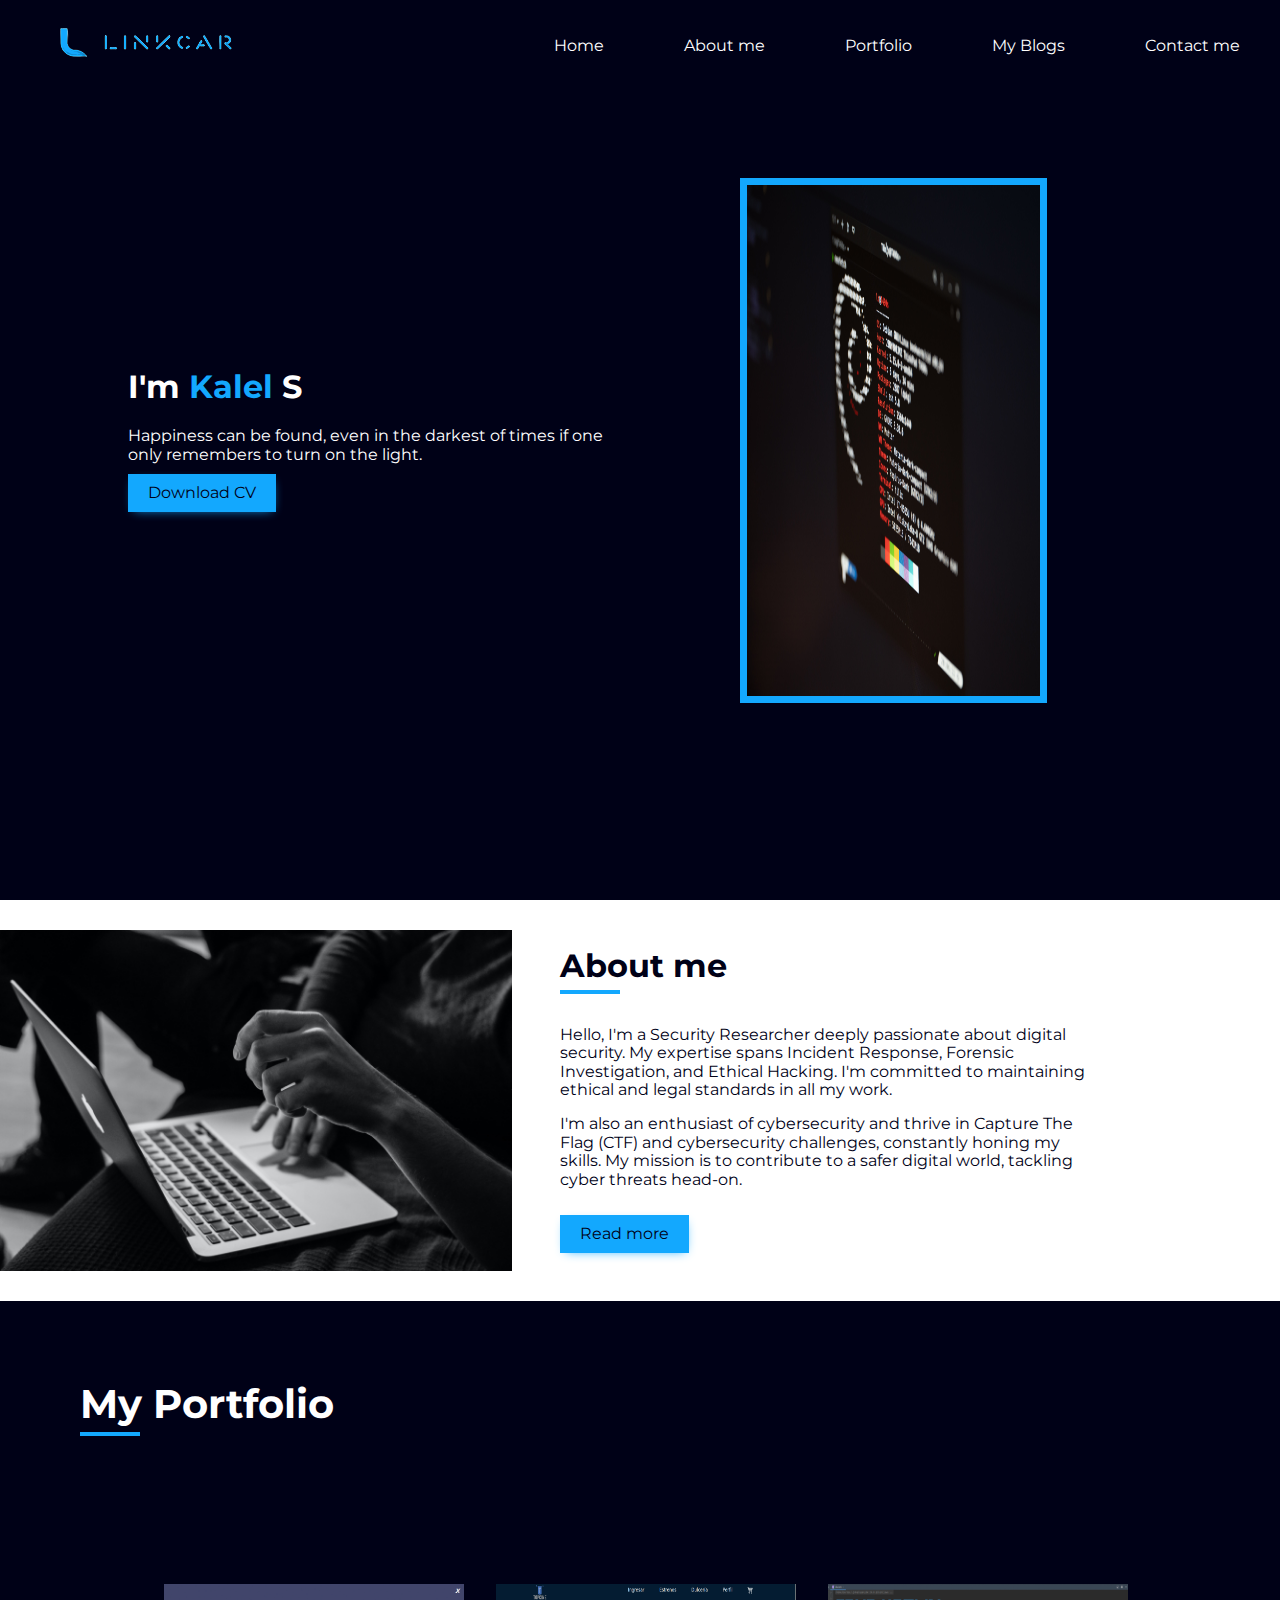
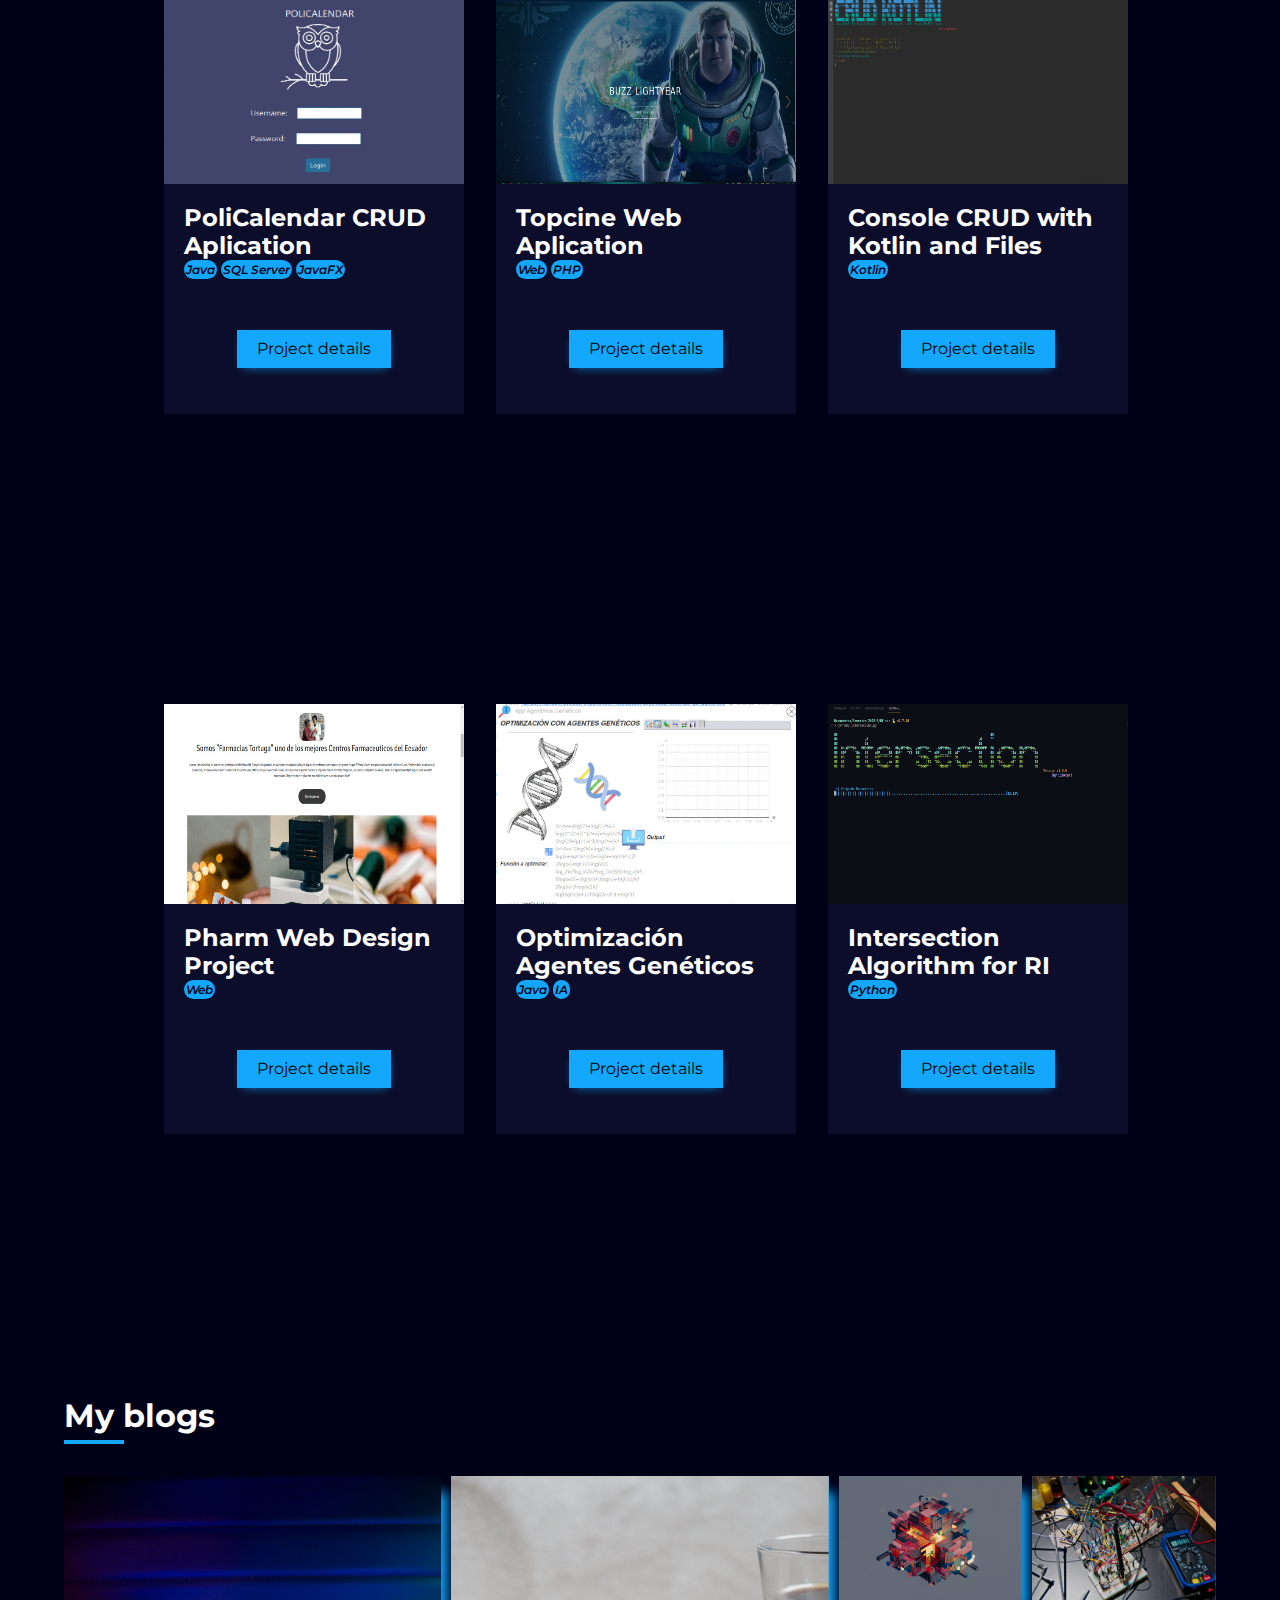
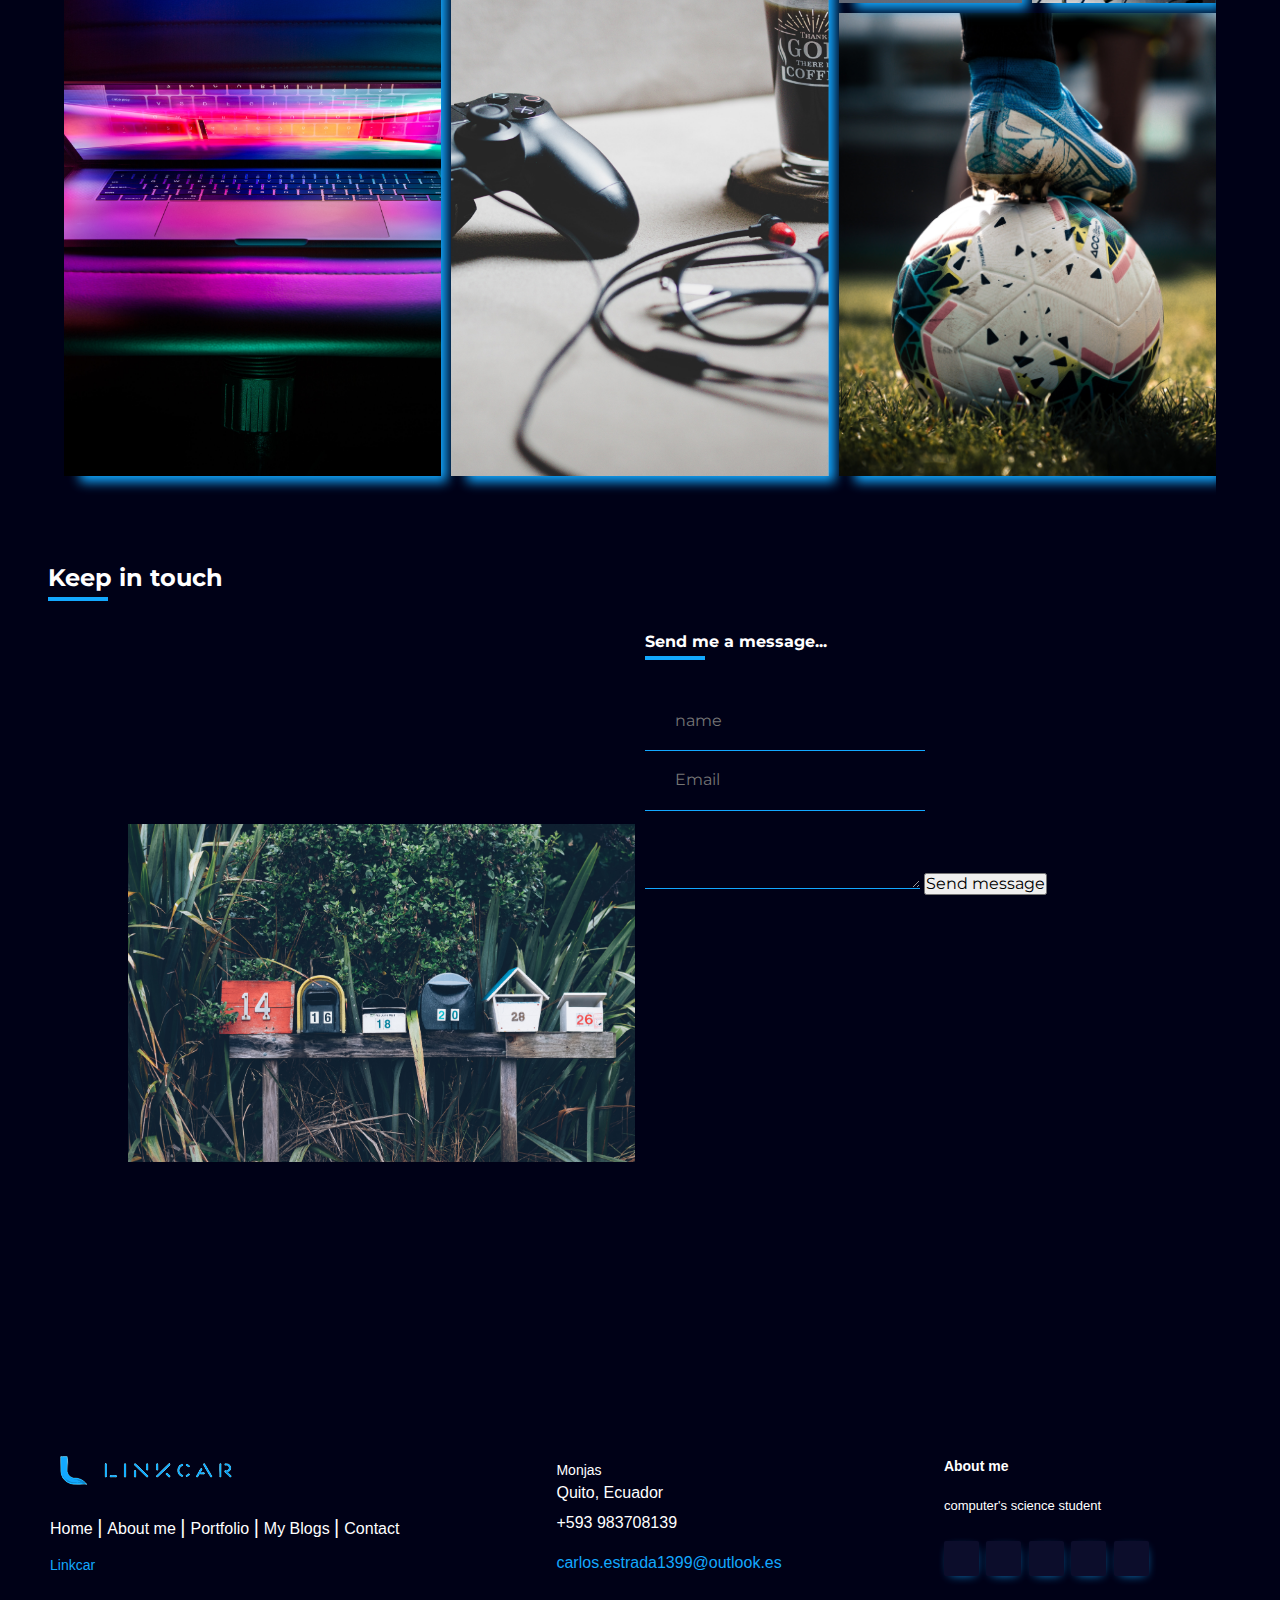
<file: index.html>
<!DOCTYPE html>
<html lang="en">
<head>
    <meta charset="UTF-8">
    <meta http-equiv="X-UA-Compatible" content="IE=edge">
    <meta name="viewport" content="width=device-width, initial-scale=1.0">
    <title>Linkcar Page</title>
    <link rel="shortcout icon" href="img/Logo-obg.png">
    <link rel="stylesheet" href="css/styles.css">
    <link rel="stylesheet" href="css/normalize.css">
    <link rel="stylesheet" href="https://cdnjs.cloudflare.com/ajax/libs/font-awesome/6.2.1/css/all.min.css" integrity="sha512-MV7K8+y+gLIBoVD59lQIYicR65iaqukzvf/nwasF0nqhPay5w/9lJmVM2hMDcnK1OnMGCdVK+iQrJ7lzPJQd1w==" crossorigin="anonymous" referrerpolicy="no-referrer" />
</head>
<body>
    <div class="wrapper">
        <header>
            <nav class="navbar">
                <div class="brand">
                    <img src="img/Logo-obg-nav.png" alt="Logo">
                </div>
                <input id="menu-toggle" type="checkbox" />
                    <label class='menu-button-container' for="menu-toggle">
                    <div class='menu-button'></div>
                 </label>
                <ul class="menu">
                    <li><a class="active" href="#main">Home</a></li>
                    <li><a class="active" href="#about">About me</a></li>
                    <li><a class="active" href="#portfolio">Portfolio</a></li>
                    <li><a class="active" href="#blogs">My Blogs</a></li>
                    <li><a class="active" href="#contact">Contact me</a></li>
                </ul>
            </nav>
        </header>
        <main class="main" id="main">
            <div class="info-content">
                <h1>I'm<span> Kalel </span>S</h1>
                <p>Happiness can be found, even in the darkest of times if one only remembers to turn on the light. <i class="fa-solid fa-wand-sparkles" style="margin-left: 20px;"></i> </p>
                <a href="" target="_blank"><button class="download-cv">Download CV</button></a>
            </div>
            <img src="img/f2.jpg" alt="Carlos Estrada picture">
        </main>
    </div>

    <div class="about" id="about">
        <img src="img/about.jpg" alt="Carlos Estrada about">
    <div class="about-info">
        <h2>About me</h2>
        <div class="divider">
        </div>
        <p>Hello, I'm a Security Researcher deeply passionate about digital security. My expertise spans Incident Response, Forensic Investigation, and Ethical Hacking. I'm committed to maintaining ethical and legal standards in all my work.</p>
        <p>I'm also an enthusiast of cybersecurity and thrive in Capture The Flag (CTF) and cybersecurity challenges, constantly honing my skills. My mission is to contribute to a safer digital world, tackling cyber threats head-on.</p>
        <a href="#"><button class="download-cv">Read more</button></a>
    </div>
</div>

<div class="portfolio" id="portfolio">
    <div class="portfolio-headings">
        <h2>My Portfolio</h2>
        <div class="divider"></div>
    </div>
    
    <div class="container">
        <div class="card">
            <div class="card__img">
                <img src="img/policalendar_demo.gif" alt="Preview AG">
            </div>
            <div class="card__title">
                <h2>PoliCalendar CRUD Aplication</h2>
                <span>Java</span>
                <span>SQL Server</span>
                <span>JavaFX</span>
            </div>
            <div class="projects_links">
                <a href="https://github.com/RickC1218/ProyectoIG2" target="_blank">
                    <i class="fab fa-github"></i>
                </a>
                <a href="http://topcine.ml" target="_blank">
                    <i class="fas fa-globe-americas">
                    </i></a>
                <a href="">
                    <i class="fas fa-code">
                    </i></a>
            </div>
            <div class="project-details-content">
                <a href="https://github.com/Linkcar13/PoliCalendar_CRUD_bot#readme"><button class="project-details">
                    Project details
                </button>
            </a>
            </div>
        </div>
        <div class="card">
            <div class="card__img">
                <img src="img/topcine.png" alt="Preview AG">
            </div>
            <div class="card__title">
                <h2>Topcine Web Aplication</h2>
                <span>Web</span>
                <span>PHP</span>
            </div>
            <div class="projects_links">
                <a href="https://github.com/RickC1218/ProyectoIG2" target="_blank">
                    <i class="fab fa-github"></i>
                </a>
                <a href="http://topcine.ml" target="_blank">
                    <i class="fas fa-globe-americas">
                    </i></a>
                <a href="">
                    <i class="fas fa-code">
                    </i></a>
            </div>
            <div class="project-details-content">
                <a href="https://github.com/RickC1218/ProyectoIG2#readme"><button class="project-details">
                    Project details
                </button>
            </a>
            </div>
        </div>
        <div class="card">
            <div class="card__img">
                <img src="img/demo_crud_kotlin.gif" alt="Preview AG">
            </div>
            <div class="card__title">
                <h2>Console CRUD with Kotlin and Files</h2>
                <span>Kotlin</span>
            </div>
            <div class="projects_links">
                <a href="https://github.com/2022B-computacion-moviles/Estrada-Rivera-Carlos-Alejandro-m-viles/tree/main/CRUD_Exam" target="_blank">
                    <i class="fab fa-github"></i>
                </a>
                <a href="">
                    <i class="fas fa-globe-americas">
                    </i></a>
                <a href="">
                    <i class="fas fa-code">
                    </i></a>
            </div>
            <div class="project-details-content">
                <a href="https://github.com/2022B-computacion-moviles/Estrada-Rivera-Carlos-Alejandro-m-viles/tree/main/CRUD_Exam#readme"><button class="project-details">
                    Project details
                </button>
            </a>
            </div>
        </div>        
    </div>
    <div class="container">
        <div class="card">
            <div class="card__img">
                <img src="img/Pharm-Demo.gif" alt="Preview AG">
            </div>
            <div class="card__title">
                <h2>Pharm Web Design Project</h2>
                <span>Web</span>
            </div>
            <div class="projects_links">
                <a href="https://github.com/Linkcar13/Pharm-Design" target="_blank">
                    <i class="fab fa-github"></i>
                </a>
                <a href="Pharm-Design/index.html">
                    <i class="fas fa-globe-americas">
                    </i></a>
                <a href="">
                    <i class="fas fa-code">
                    </i></a>
            </div>
            <div class="project-details-content">
                <a href="#"><button class="project-details">
                    Project details
                </button>
            </a>
            </div>
        </div>
        <div class="card">
            <div class="card__img">
                <img src="img/Ag-Demo.gif" alt="Preview AG">
            </div>
            <div class="card__title">
                <h2>Optimización Agentes Genéticos</h2>
                <span>Java</span>
                <span>IA</span>
            </div>
            <div class="projects_links">
                <a href="https://github.com/Linkcar13/Optimizacion_AgentesGeneticos" target="_blank">
                    <i class="fab fa-github"></i>
                </a>
                <a href="">
                    <i class="fas fa-globe-americas">
                    </i></a>
                <a href="">
                    <i class="fas fa-code">
                    </i></a>
            </div>
            <div class="project-details-content">
                <a href="#"><button class="project-details">
                    Project details
                </button>
            </a>
            </div>
        </div>
        <div class="card">
            <div class="card__img">
                <img src="img/Intersection_demo.gif" alt="Preview AG">
            </div>
            <div class="card__title">
                <h2>Intersection Algorithm for RI</h2>
                <span>Python</span>
            </div>
            <div class="projects_links">
                <a href="https://github.com/Linkcar13/Intersection-RI" target="_blank">
                    <i class="fab fa-github"></i>
                </a>
                <a href="">
                    <i class="fas fa-globe-americas">
                    </i></a>
                <a href="">
                    <i class="fas fa-code">
                    </i></a>
            </div>
            <div class="project-details-content">
                <a href="#"><button class="project-details">
                    Project details
                </button>
            </a>
            </div>
        </div>        
    </div>
</div>

<section class="blogs" id="blogs">
    <div class="container">
        <h2 class="subtitle"> My blogs</h2>
        <div class="divider"></div>
        <div class="blogs__grid">
            <article class="blogs__item">
                <img src="img/CyberSecurity.jpg" class="blogs__img">
                <div class="blogs__hover">
                    <h2 class="blogs__tittle">Cybersecurity</h2>
                    <i class="fa-solid fa-user-secret blogs__icon"></i>
                </div>  
            </article>
            <article class="blogs__item">
                <img src="img/gaming.jpg" class="blogs__img">
                <div class="blogs__hover">
                    <h2 href="java.html" class="blogs__tittle">Game Devolping</h2>
                    <i class="fa-solid fa-gamepad blogs__icon"></i>
                </div>  
            </article>
            <article class="blogs__item">
                <img src="img/sports.jpg" class="blogs__img">
                <div class="blogs__hover">
                    <h2 class="blogs__tittle">Sports News</h2>
                    <i class="fa-solid fa-futbol blogs__icon"></i>
                </div>  
            </article>
            <article class="blogs__item">
                <img src="img/graph.jpg" class="blogs__img">
                <div class="blogs__hover">
                    <h2 class="blogs__tittle">Graph computing</h2>
                    <i class="fa-regular fa-image blogs__icon"></i>
                </div>  
            </article>
            <article class="blogs__item">
                <img src="img/electronics.jpg" class="blogs__img">
                <div class="blogs__hover">
                    <h2 class="blogs__tittle">Electronics</h2>
                    <i class="fa-solid fa-microchip blogs__icon"></i>
                </div>  
            </article>                                        
        </div>
    </div>
</section>

<div class="contact-section">
    <div class="contact-headings">
        <h2>Keep in touch</h2>
        <div class="divider"></div>
    </div>
    <div class="container-contact">
        <img src="img/contact.jpg" alt="Contact Carlos Estrada">
        <div class="contact-form">
            <h4>Send me a message...</h4>
            <div class="divider"></div>
            <form action="" class="form-control">
                <input type="text" placeholder="name">
                <input type="email" placeholder="Email">
                <textarea placeholder="Place your message here...">

                </textarea>
                <button type="submit" class="btn-submit">
                    Send message
                </button>
            </form>
        </div>
    </div>
</div>

<footer class="footer-distributed">

    <div class="footer-left">
  
      <span><img style="width: 200px;" src="img/Logo-obg-nav.png" alt=""></span>
  
      <p class="footer-links">
        <a href="#main" class="link-1">Home</a>
  
        <a href="#about">About me</a>
  
        <a href="#portfolio">Portfolio</a>
  
        <a href="#blogs">My Blogs</a>
  
        <a href="#contact">Contact</a>
      </p>
  
      <p class="footer-company-name">Linkcar</p>
    </div>
  
    <div class="footer-center">
  
      <div>
        <i class="fa fa-map-marker"></i>
        <p><span>Monjas</span> Quito, Ecuador</p>
      </div>
  
      <div>
        <i class="fa fa-phone"></i>
        <p>+593 983708139</p>
      </div>
  
      <div>
        <i class="fa fa-envelope"></i>
        <p><a href="mailto:carlos.estrada1399@outlook.es">carlos.estrada1399@outlook.es</a></p>
      </div>
  
    </div>
  
    <div class="footer-right">
  
      <p style="color: white;" class="footer-company-about">
        <span>About me</span>
        computer's science student
      </p>
  
      <div class="footer-icons">
  
        <a href="#"><i class="fa-brands fa-facebook"></i></a>
        <a href="#"><i class="fa-brands fa-instagram"></i></a>
        <a href="#"><i class="fa-brands fa-linkedin"></i></a>
        <a href="https://github.com/Linkcar13"><i class="fa-brands fa-github"></i></a>
        <a href="#"><i class="fa-brands fa-whatsapp"></i></a>
  
      </div>
  
    </div>
  
  </footer>
  

</body>
</html>
</file>
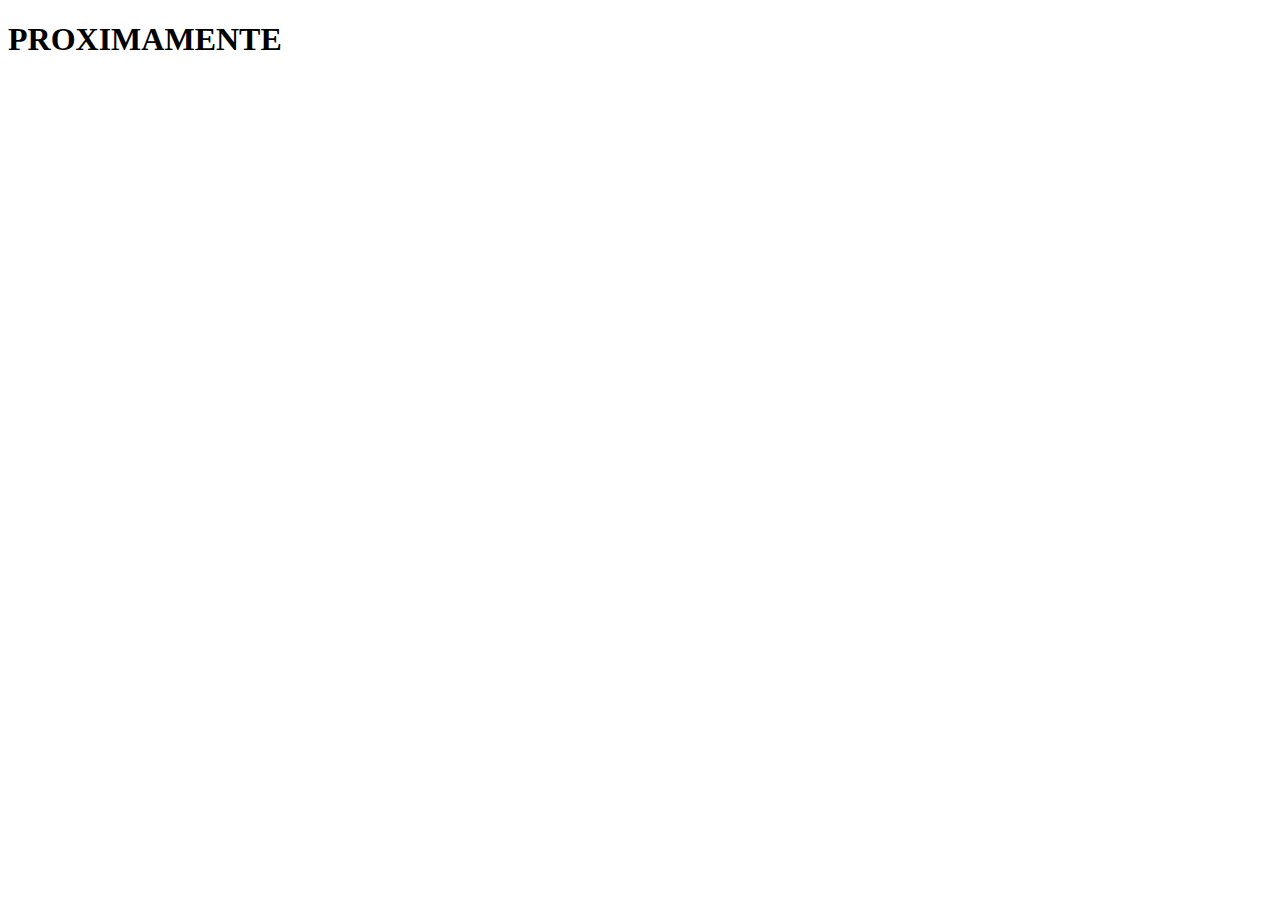
<file: Pharm-Design/proximamente.html>
<!DOCTYPE html>
<html lang="es">
<head>
    <meta charset="UTF-8">
    <meta http-equiv="X-UA-Compatible" content="IE=edge">
    <meta name="viewport" content="width=device-width, initial-scale=1.0">
    <title>Document</title>
</head>
<body>
    <h1>PROXIMAMENTE</h1>
</body>
</html>
</file>
<file: css/styles.css>
@import url('https://fonts.googleapis.com/css2?family=Montserrat:ital,wght@0,100;0,200;0,300;0,400;0,500;0,600;0,700;0,800;0,900;1,100;1,200;1,300;1,400;1,500;1,600;1,700;1,800;1,900&display=swap');


  *{
    margin: 0;
    padding: 0;
    box-sizing: border-box;
  }

  body{
    font-family: 'Montserrat', 'sans-serif';
    overflow-x: hidden;
  }

  .wrapper{
    width: 100%;
    height: 100vh;
    background-color: #000117;
    color: white;
    background-repeat: repeat-x ;
  }

  .navbar{
    padding-top: 2em;
    display: flex;
    height: 60px;
  }

  .brand {
    margin-top: -4px;
    margin-left: 50px;
  }

  /*Menu Hamburger*/



  .menu{
    display: flex;
    flex-direction: row;
    width: 100%;
    height: 100%;
    max-width: 1920px;
    justify-content: flex-end;
    margin: 0;
    padding: 0;
    align-items: center;
  }

  .menu li{
    padding: 10px 20px;
    list-style: none;
    overflow: hidden;
  }

  .menu a{
    color: white;
    text-decoration: none;
    padding: 10px 20px;
  }

  .menu a:hover{
    background-color: #13a8fe;
    color: #000117;
    transition: ease-in-out .5s;
    box-shadow: 1px 3px 11px -5px #13a8ff;
  }

  .menu-button-container {
    display: none;
    height: 100%;
    width: 30px;
    cursor: pointer;
    flex-direction: column;
    justify-content: center;
    align-items: center;
  }
  
  #menu-toggle {
    display: none;
  }
  
  .menu-button,
  .menu-button::before,
  .menu-button::after {
    display: block;
    background-color: #fff;
    position: absolute;
    height: 4px;
    width: 30px;
    transition: transform 400ms cubic-bezier(0.23, 1, 0.32, 1);
    border-radius: 2px;
  }
  
  .menu-button::before {
    content: '';
    margin-top: -8px;
  }
  
  .menu-button::after {
    content: '';
    margin-top: 8px;
  }
  
  #menu-toggle:checked + .menu-button-container .menu-button::before {
    margin-top: 0px;
    transform: rotate(405deg);
  }
  
  #menu-toggle:checked + .menu-button-container .menu-button {
    background: rgba(255, 255, 255, 0);
  }
  
  #menu-toggle:checked + .menu-button-container .menu-button::after {
    margin-top: 0px;
    transform: rotate(-405deg);
  }
  
  @media (max-width: 700px) {
    .menu-button-container {
      display: flex;
    }
    .menu {
      position: absolute;
      top: 0;
      margin-top: 50px;
      left: 0;
      flex-direction: column;
      width: 100%;
      justify-content: center;
      align-items: center;
    }
    #menu-toggle ~ .menu li {
      height: 0;
      margin: 0;
      padding: 0;
      border: 0;
      transition: height 400ms cubic-bezier(0.23, 1, 0.32, 1);
    }
    #menu-toggle:checked ~ .menu li {
      height: 2.5em;
      padding: 0.5em;
      transition: height 400ms cubic-bezier(0.23, 1, 0.32, 1);
    }
    .menu > li {
      display: flex;
      justify-content: center;
      margin: 0;
      padding: 0.5em 0;
      width: 100%;
      color: #c3c3c3;
      background-color: #01263a99;
    }
    .menu > li:not(:last-child) {
      border-bottom: 1px solid #01263a99;
    }

    .menu a:hover{
      color:  #000117;
      transition: ease-in-out .5s;
    }
  }

  .main{
    padding-top: 20px;
    margin: 0 auto;
    width: 80vw;
    height: 80vh;
    display: grid;
    grid-template-columns: repeat(2,1fr);
    align-items: center;
  }

  h1{
    font-size: 3em;
  }

  h1 span{
    color: #13a8fe;
  }

  .download-cv{
    padding: 10px 20px;
    background-color: #13a8fe;
    color: #000117;
    border: none;
    margin-top: 10px;
    cursor: pointer;
    box-shadow: 1px 3px 11px -5px #13a8ff;
  }

  .download-cv:hover{
    padding: 10px 20px;
    background-color: white;
    color: #000117;
    border: none;
    margin-top: 10px;
    cursor: pointer;
    box-shadow: none;
  }

  .main img{
    width: 60%;
    border: 7px solid #13a8fe;
    height: 75%;
    margin-top: 20px;
    margin-left: 100px;
  }

  .about{
    padding: auto;
    display: grid;
    grid-template-columns: repeat(10,1fr);
    width: 100%;
    align-items: center;
  }

  .about img{
    width: 100%;
    grid-column: 1/5;
  }

  .about-info{
    padding: 3em;
    grid-column: 5/10;
  }

  .about-info h2{
    font-size: 2em;
    color: #000117;
  }

  .about-info p{
    margin-bottom: 1em;
    color: #000117;
  }

  .divider{
    height: 4px;
    width: 60px;
    background-color: #13a8fe;
    margin-top: 5px;
    margin-bottom: 2em;
    box-shadow: 1px 3px 11px -5px #13a8ff;
  }

  .portfolio{
    width: 100%;
    background-color: #000117;
    color: white;
    background-size: cover;
    background-repeat: repeat-x ;
  }

  .portfolio-headings{
    width: 100%;
    padding: 5em;
  }

  .portfolio-headings h2{
    font-size: 2.5em;
    color: white;
  }

  .portfolio .container{
    padding: 20px;
    width: 80vw;
    height: 80vh;
    margin: 0 auto;
    display: grid;
    row-gap: 10px;
    grid-template-columns: repeat(3,1fr);
    background-color: #000117;
    overflow: hidden;
  }
  /*Control responsive de projects*/
  @media screen and (max-width: 700px) {
    .portfolio .container{
      overflow: scroll;
      scrollbar-width: 150px;
      scrollbar-color: #0c0d2b;
      scrollbar-track-color: #000117;
    }
}

  .card{
    width: 300px;
    height: 430px;
    background-color: #0c0d2b;
    color: white;
    margin: 1em;
  }

  .card__img img{
    width: 100%;
    height: 200px;
    background-size: cover;
  }
  .card__img {
    width: 100%;
    height: 200px;
    background-size: cover;
  }

  .card__title{
    padding: 20px;
  }
  .card__title span{
    background-color: #13a8fe;
    border-radius: 10px;
    padding: 2px;
    color: #000117;
    font-size: 12px;
    font-weight: 600;
    font-style: oblique;
  }

  .projects_links{
    display: flex;
    position: relative;
    justify-content: space-evenly;
  }

   .projects_links a{
    position: relative;
    color: white;
    text-decoration: none;
  }

  .projects_links i{
    position: relative;
    font-size: 1.5em;
  }
  .projects_links i:hover{
    color: #13a8fe;
  }

  .card .project-details{
    position: relative;
    margin: 0 auto;
    align-self: center;
    justify-content: center;
    margin: 1em;
    background-color: #13a8fe;
    padding: 10px 20px;
    box-shadow: 1px 3px 11px -5px #13a8ff;
    border: none;
    cursor: pointer;
  }
  .card a{
    text-decoration: none;
  }

  .card .project-details:hover{
    background-color: white;
    transition: ease-in-out .5s;
  }

  .project-details-content{
    margin-top: 1em;
    width: 100%;
    display: flex;
    justify-content: center;
  }

  /*blogs*/

  .blogs{
    background: #000117;
    color: white;
}

.subtitle{
  margin-top: 10px;
  font-size: 2em;
}

.blogs .container{
  width: 90%;
  margin: 0 auto;
  overflow: hidden;
  padding-top: 0;
  padding-left: 0;
  padding-bottom: 40px;
  padding-right: 0 ;
  max-width: 1920px;
}

.blogs__grid{
    display: grid;
    height: 600px;
    grid-template-areas:
    "img1 img1 img2 img2 img4 img5" 
    "img1 img1 img2 img2 img3 img3"
    ;
    gap: 10px;
}

.blogs__item{
position: relative;
width: 100%;
height: 100%;
box-shadow: 11px 11px 11px -5px #13a8ff;
overflow: hidden;
}

.blogs__img{
    width: 100%;
    height: 100%;
    object-fit: cover;
    cursor: pointer;
}

.blogs__item:nth-of-type(1){
    grid-area: img1;
}

.blogs__item:nth-of-type(2){
    grid-area: img2;
}

.blogs__item:nth-of-type(3){
    grid-area: img3;
}

.blogs__item:nth-of-type(4){
    grid-area: img4;
}

.blogs__item:nth-of-type(5){
    grid-area: img5;
}

.blogs__hover{
    position: absolute;
    background: #13a8ff99;
    top: 0;
    left: 0;
    width: 100%;
    height: 100%;
    color: white;
    text-align: center;
    display: flex;
    flex-direction: column;
    justify-content: center;
    transform: translate(100%);
    cursor: pointer;
    transition: transform .3s ease-in-out;
}

.blogs__item:hover .blogs__hover{
    transform: translate(0%);
}

.blogs__icon{
    margin-top: 10px;
    font-size: 40px;
}

/*Contact*/
/* Estilos base */
.contact-section {
  padding: 3em;
  background: #000117;
  color: white;
}

.container-contact {
  display: grid;
  grid-template-columns: repeat(2, 1fr);
  gap: 10px;
  align-items: center;
  justify-content: center;
  width: 80vw;
  height: 80vh;
  margin: 0 auto;
}

.container-contact img {
  max-width: 100%;
}

.contact-form {
  width: 100%;
  height: 100%;
}

.form-control input,
.form-control textarea {
  padding: 20px 30px;
  background: transparent;
  color: white;
  border: none;
  border-bottom: 1px solid #13a8ff;
}

/* Estilo del botón de "Submit" */
.button.btn-submit {
  padding: 10px 20px;
  background-color: #13a8fe;
  color: #000117;
  border: none;
  margin-top: 10px;
  cursor: pointer;
  box-shadow: 1px 3px 11px -5px #13a8ff;
}

/* Estilo del botón de "Submit" al pasar el cursor por encima */
.button.btn-submit:hover {
  background-color: white;
  color: #000117;
  box-shadow: none;
}

/* Estilos para pantallas más pequeñas (móviles) */
@media (max-width: 768px) {
  .container-contact {
    grid-template-columns: 1fr;
    width: 90vw;
  }
}

/* Estilos para pantallas muy pequeñas (móviles) */
@media (max-width: 480px) {
  .contact-section {
    padding: 2em;
  }
}




/*footer*/

.footer-distributed{
	background: #000117;
	box-shadow: 0 1px 1px 0 #13a8ff;
	box-sizing: border-box;
	width: 100%;
	text-align: left;
	font: bold 16px sans-serif;
	padding: 55px 50px;
}

.footer-distributed .footer-left,
.footer-distributed .footer-center,
.footer-distributed .footer-right{
	display: inline-block;
	vertical-align: top;
}

/* Footer left */

.footer-distributed .footer-left{
	width: 40%;
}

/* The company logo */

.footer-distributed h3{
	color:  #ffffff;
	font: normal 36px 'Open Sans', cursive;
	margin: 0;
}

.footer-distributed h3 span{
	color:  #13a8ff;
}

/* Footer links */

.footer-distributed .footer-links{
	color:  #ffffff;
	margin: 20px 0 12px;
	padding: 0;
}

.footer-distributed .footer-links a{
	display:inline-block;
	line-height: 1.8;
  font-weight:400;
	text-decoration: none;
	color:  inherit;
}

.footer-distributed .footer-links a:hover{
  color: #13a8ff;
}

.footer-distributed .footer-company-name{
	color:  #13a8fe;
	font-size: 14px;
	font-weight: normal;
	margin: 0;
}

/* Footer Center */

.footer-distributed .footer-center{
	width: 35%;
}

.footer-distributed .footer-center i{
	background-color:  #0c0d2b;
	color: #ffffff;
	font-size: 25px;
	width: 38px;
	height: 38px;
	border-radius: 50%;
	text-align: center;
	line-height: 42px;
	margin: 10px 15px;
	vertical-align: middle;
}

.footer-distributed .footer-center i.fa-envelope{
	font-size: 17px;
	line-height: 38px;
}

.footer-distributed .footer-center p{
	display: inline-block;
	color: #ffffff;
  font-weight:400;
	vertical-align: middle;
	margin:0;
}

.footer-distributed .footer-center p span{
	display:block;
	font-weight: normal;
	font-size:14px;
	line-height:2;
}

.footer-distributed .footer-center p a{
	color:  #13a8fe;
	text-decoration: none;;
}

.footer-distributed .footer-links a:before {
  content: "|";
  font-weight:300;
  font-size: 20px;
  left: 0;
  color: #fff;
  display: inline-block;
  padding-right: 5px;
}

.footer-distributed .footer-links .link-1:before {
  content: none;
}

/* Footer Right */

.footer-distributed .footer-right{
	width: 20%;
}

.footer-distributed .footer-company-about{
	line-height: 20px;
	color:  #92999f;
	font-size: 13px;
	font-weight: normal;
	margin: 0;
}

.footer-distributed .footer-company-about span{
	display: block;
	color:  #ffffff;
	font-size: 14px;
	font-weight: bold;
	margin-bottom: 20px;
}

.footer-distributed .footer-icons{
	margin-top: 25px;
}

.footer-distributed .footer-icons a{
	display: inline-block;
	width: 35px;
	height: 35px;
	cursor: pointer;
	background-color:  #0c0d2b;
	border-radius: 2px;

	font-size: 20px;
	color: #ffffff;
	text-align: center;
	line-height: 35px;

	margin-right: 3px;
	margin-bottom: 5px;
  box-shadow: 1px 3px 11px -5px #13a8ff;
}

.footer-distributed .footer-icons a:hover{
  background-color:  #13a8ff;
  box-shadow: none;
}

@media (max-width: 700px) {

	.footer-distributed{
		font: bold 14px sans-serif;
	}

	.footer-distributed .footer-left,
	.footer-distributed .footer-center,
	.footer-distributed .footer-right{
		display: block;
		width: 100%;
		margin-bottom: 40px;
		text-align: center;
	}

	.footer-distributed .footer-center i{
		margin-left: 0;
	}

}
.logo{
  height: 10vh;
  width: 10vh;
}
</file>
